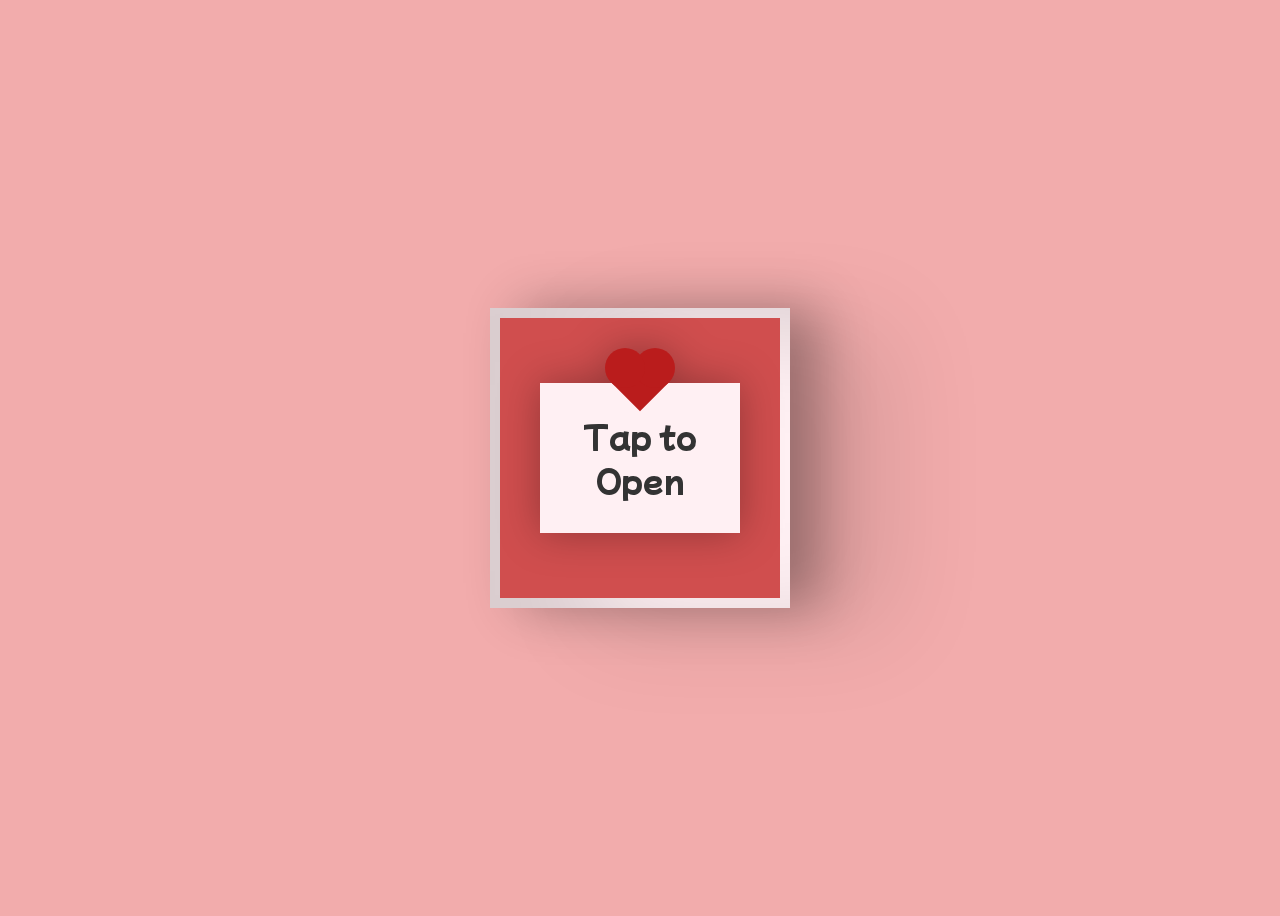
<file: index.html>
<html>
    <link rel="stylesheet" href="style.css">
<div class="valentines-day-card">
    <input id="open" type="checkbox">
    <label class="open" for="open"></label>
  <div class="card-front">
    <div class="note">Tap to Open</div>
  </div>
    
    <div class="card-inside">
      <div class="text-one" style="text-align:center">Faith
      </div>
      <div class="heart"></div>
  </div>
  </div>
</html>
</file>
<file: style.css>
@import url('https://fonts.googleapis.com/css2?family=Mochiy+Pop+P+One&display=swap');

body {
  height: 100vh;
  display: flex;
  justify-content: center;
  align-items: center;
  background-color: #f2acac;
  font-family: 'Mochiy Pop P One', sans-serif;
}
input#open {
  display: none;
}

.valentines-day-card {
  position: relative;
  width: 300px;
  height:300px;
  transform-style: preserve-3d;
	transform: perspective(2500px);
  transition: .3s;
}

.card-front {
  position: relative;
  background-color: #fff0f3;
  width: 300px;
  height:300px;
  transform-origin: left;
  box-shadow: inset 100px 20px 100px rgba(0,0,0,.15), 30px 0 50px rgba(0,0,0,0.3);
  transition: .3s;
}

.card-front:before {
  content:"";
  position: absolute;
  width: 280px;
  height: 280px;
  background-color: #d04e4e;
  top: 10px;
  left: 10px;
}

.card-inside {
  position: absolute;
  background-color: #fff0f3;
  width: 300px;
  height:300px;
  z-index:-1;
  left:0;
  top:0;
  box-shadow: inset 100px 20px 100px rgba(0,0,0,0.22), 100px 20px 100px rgba(0,0,0,0.1);
}

.open {
  position: absolute;
  width: 300px;
  height:300px;
  left:0;
  top:0;
  background-color: transparent;
  z-index:6;
  cursor: pointer;
}

#open:checked ~ .card-front {
  transform: rotateY(-155deg);
  box-shadow: inset 100px 20px 100px rgba(0,0,0,.13), 30px 0 50px rgba(0,0,0,0.1);
}

#open:checked ~ .card-front:before {
  z-index:5;
  background-color: #fff0f3;
  width:300px;
  height:300px;
  top:0;
  left:0;
  box-shadow: inset 100px 20px 100px rgba(0,0,0,.1), 30px 0 50px rgba(0,0,0,0.1);
}
.note {
  position: relative;
  width: 200px;
  height: 150px;
  background-color: #fff0f3;
  top:75px;
  left:50px;
  color: #333;
  font-size:30px;
  display: flex;
  align-items: center;
  text-align: center;
  filter: drop-shadow(0 0 20px rgba(0,0,0,0.3));
}

.note:before, .note:after {
  position: absolute;
  content:"";
  background-color: #ba1c1c;
  width: 40px;
  height:40px;
}

.note:before {
  transform: rotate(-45deg);
  top:-20px;
  left:80px;
}

.note:after {
  border-radius:50%;
  top:-35px;
  left:65px;
  box-shadow:30px 0 #ba1c1c;
}
.note {
  position: relative;
  width: 200px;
  height: 150px;
  background-color: #fff0f3;
  top:75px;
  left:50px;
  color: #333;
  font-size:30px;
  display: flex;
  align-items: center;
  text-align: center;
  filter: drop-shadow(0 0 20px rgba(0,0,0,0.3));
}

.note:before, .note:after {
  position: absolute;
  content:"";
  background-color: #ba1c1c;
  width: 40px;
  height:40px;
}

.note:before {
  transform: rotate(-45deg);
  top:-20px;
  left:80px;
}

.note:after {
  border-radius:50%;
  top:-35px;
  left:65px;
  box-shadow:30px 0 #ba1c1c;
}
.text-one {
  position: absolute;
  color: #333;
  font-size: 30px;
  top:20px;
  width:300px;
  text-align: center;
}

.text-one:before, .text-one:after {
  position: absolute;
  left:5px;
  text-align: center;
  width:300px;
}

.text-one:before {
  content:"Will you be my";
  top:30px;
}

.text-one:after {
  content:"Valentine?";
  top:70px;
  color: #d04e4e;
}

.heart {
  position: relative;
  background-color: #d04e4e;
  height: 60px;
  width:60px;
  top:180px;
  left:120px;
  transform: rotate(-45deg);
  animation: .8s beat infinite;
}
  
.heart:before, .heart:after {
  content:"";
  background-color: #d04e4e;
  border-radius:50%;
  height: 60px;
  width: 60px;
  position: absolute;
  }
  
.heart:before {
  top:-30px;
  left:0;
}
  
.heart:after {
  left:30px;
  top:0;
}
@keyframes beat {
  0%, 40%, 100% {
    transform: scale(1) rotate(-45deg);
  }
  25%, 60% {
    transform: scale(1.1) rotate(-45deg);
  }
}
</file>
